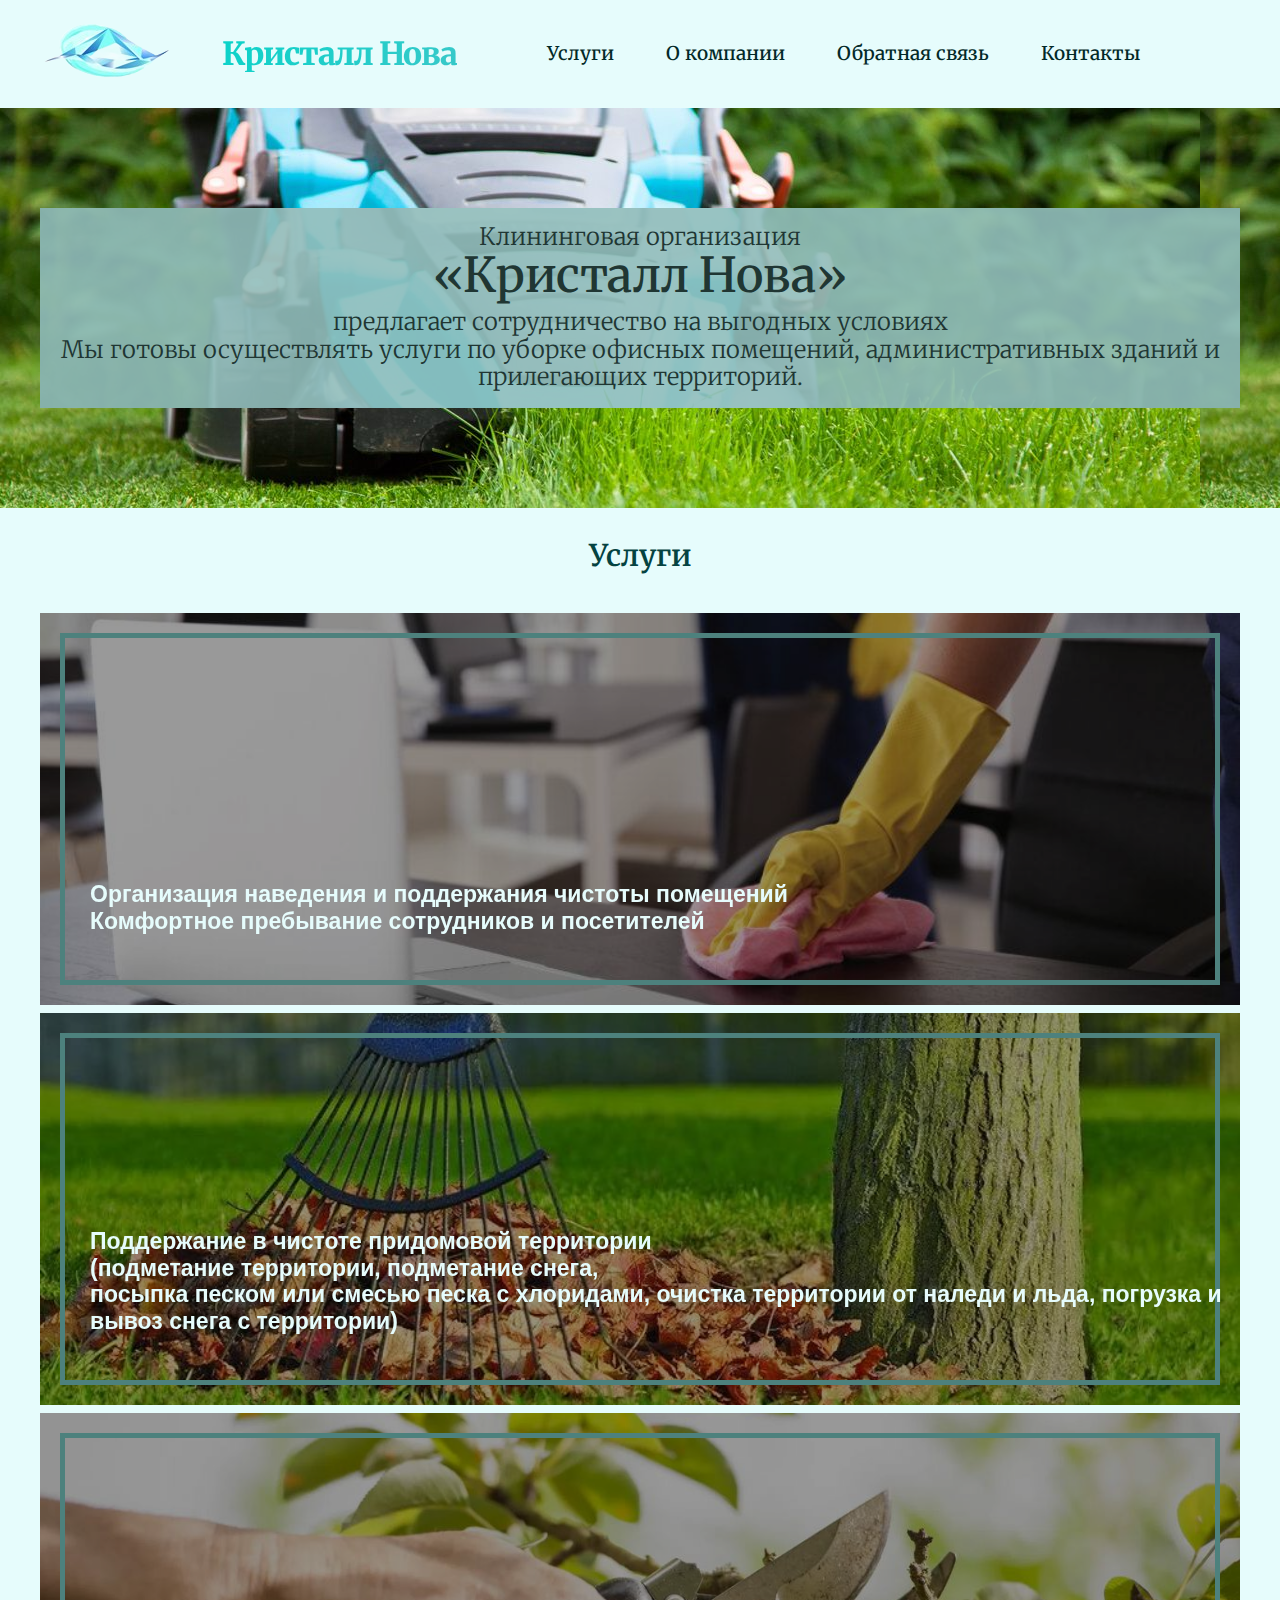
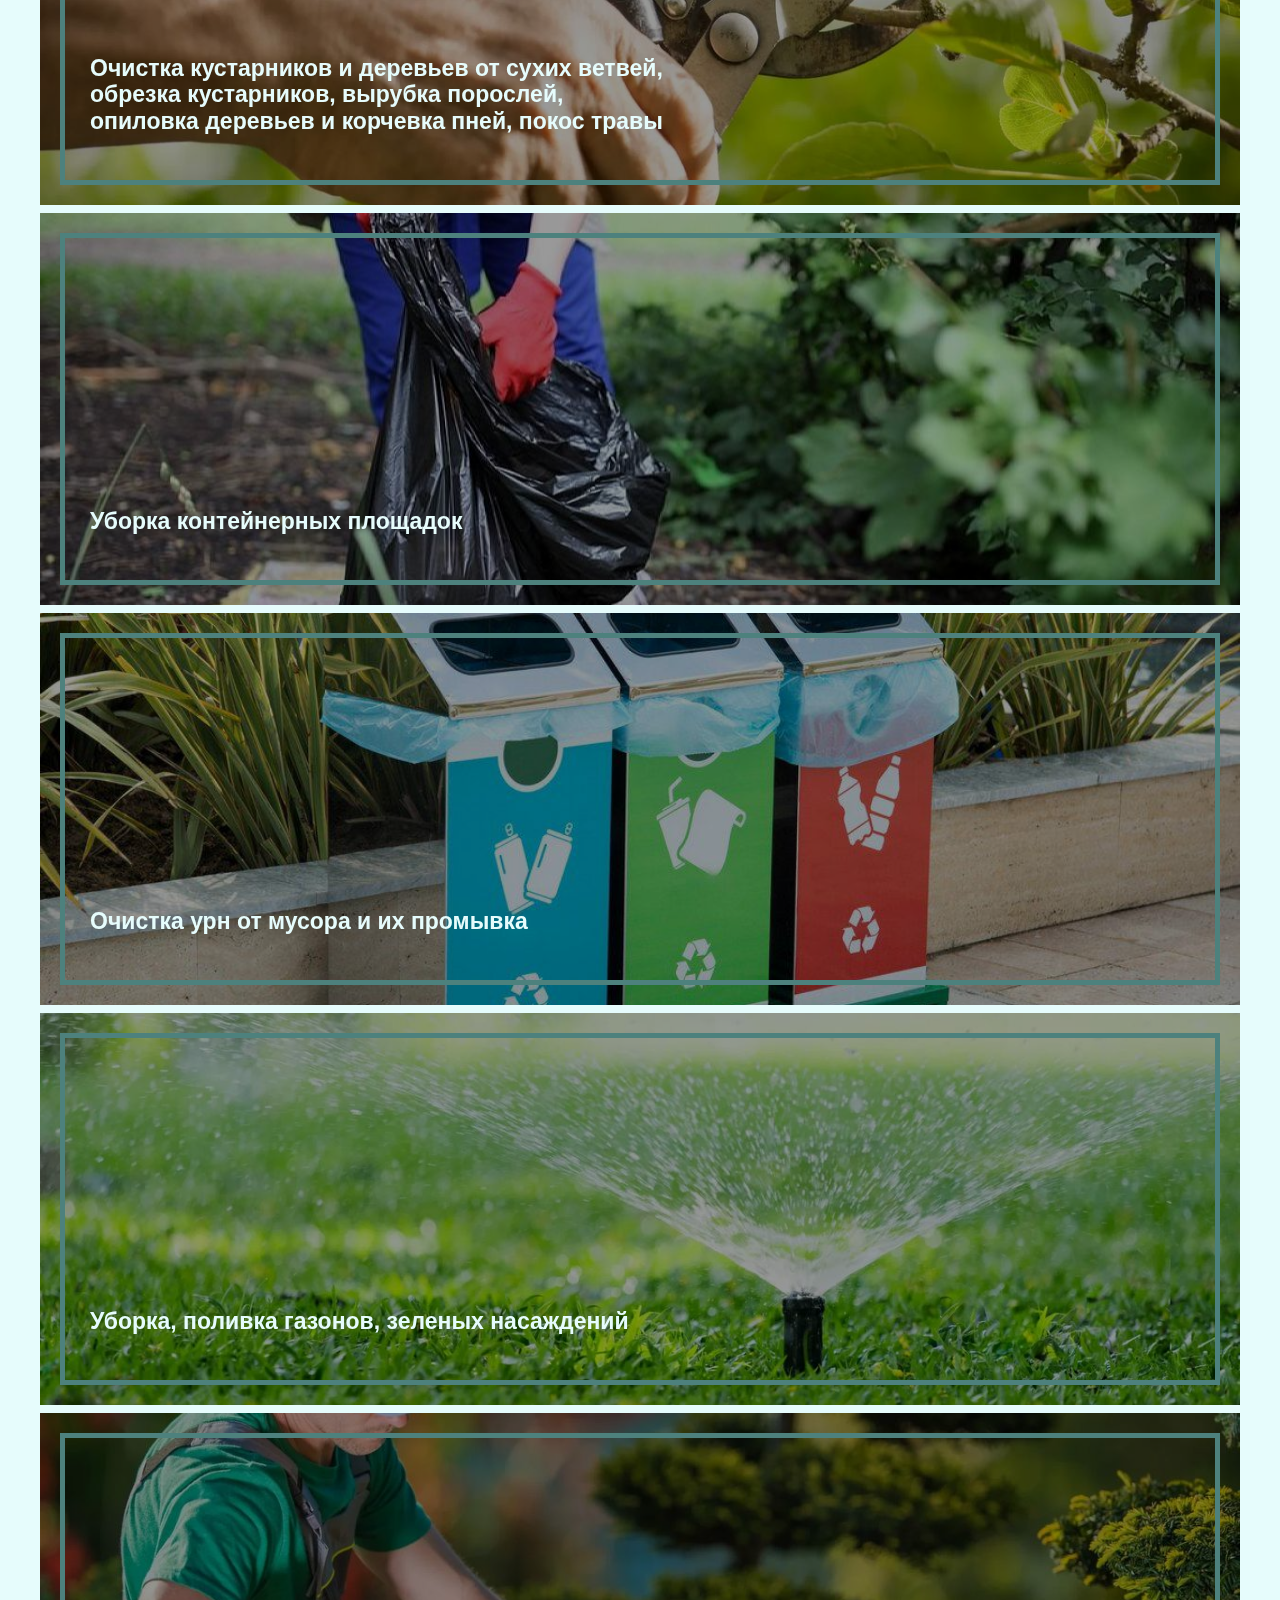
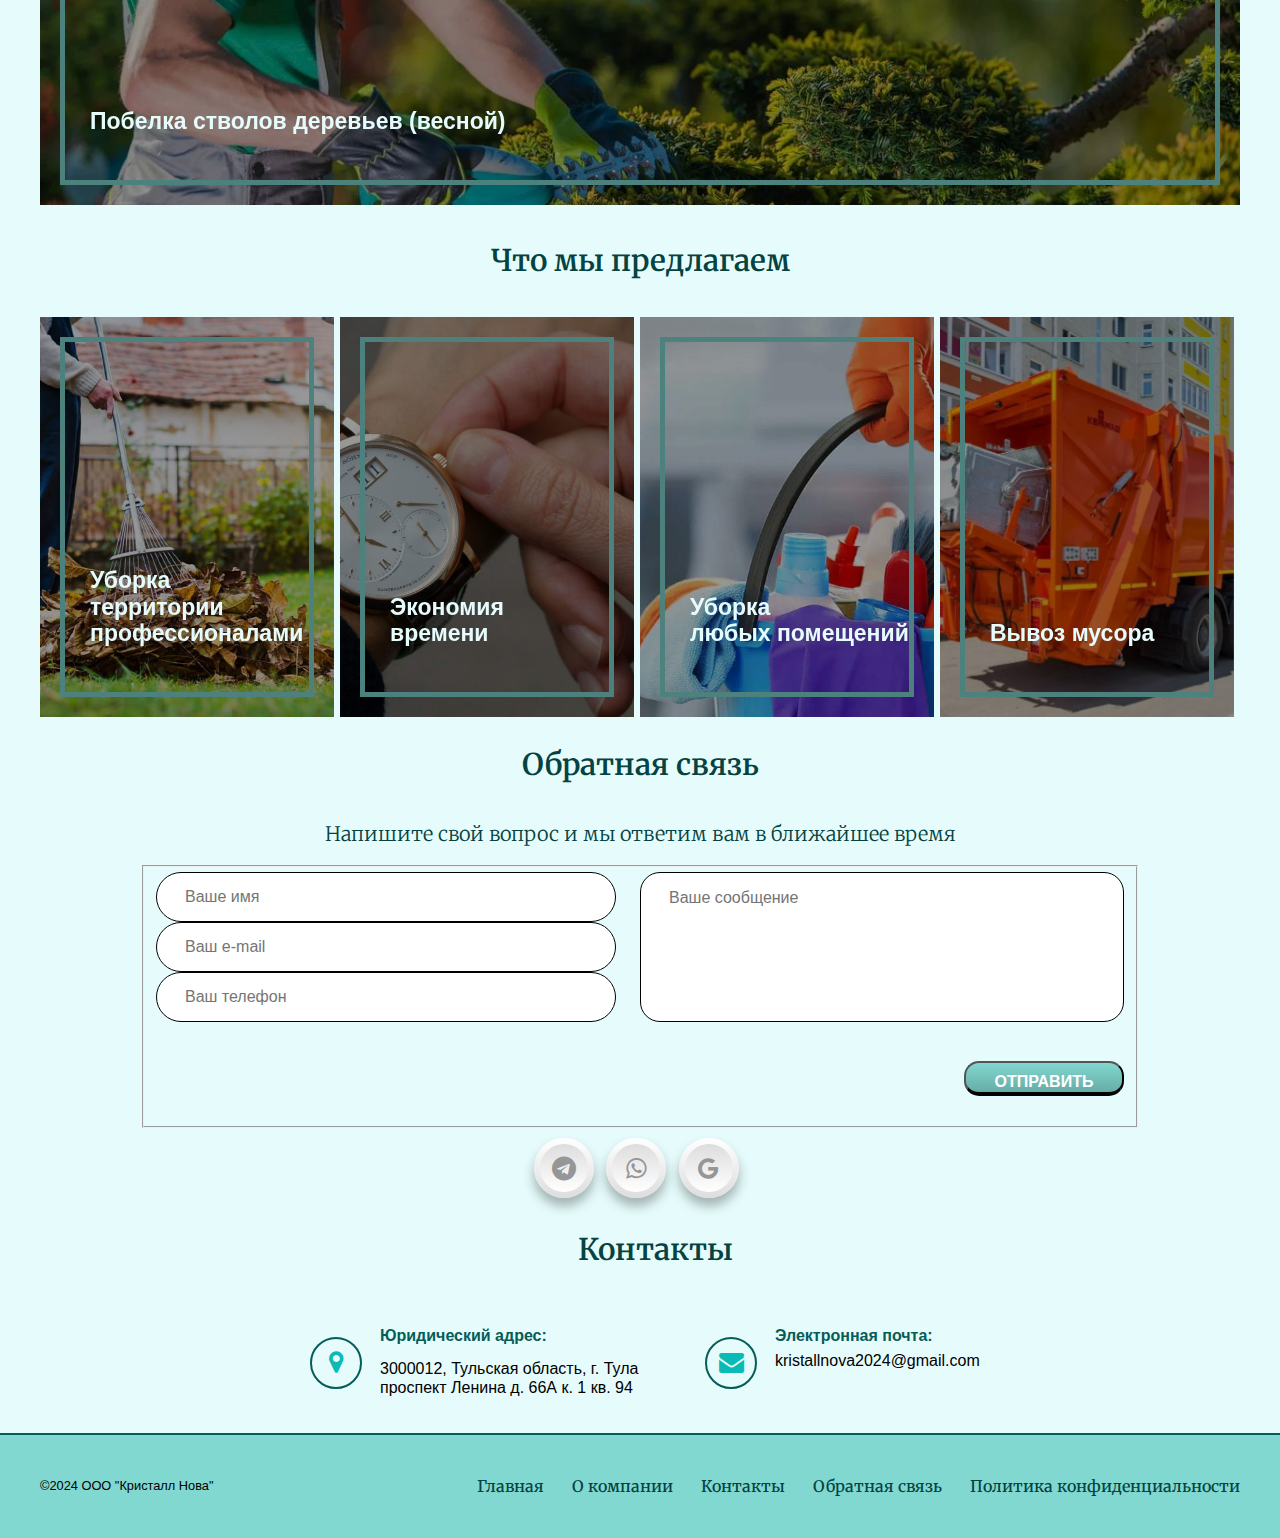
<file: index.html>
<!DOCTYPE html>
<html lang="ru">
    <head>
      <meta charset="UTF-8">
      <meta name="yandex-verification" content="ba667c4dad8e1fdb" />
      <link rel="stylesheet" href="css/normalize.css">
      <link rel="stylesheet" href="css/style.css">
      <link rel="icon" href="/favicon.ico" type="image/x-icon">
      <link rel="shortcut icon" href="/favicon.ico" type="image/x-icon">
      <!-- Yandex.Metrika counter -->
      <script type="text/javascript" >
         (function(m,e,t,r,i,k,a){m[i]=m[i]||function(){(m[i].a=m[i].a||[]).push(arguments)};
         m[i].l=1*new Date();
         for (var j = 0; j < document.scripts.length; j++) {if (document.scripts[j].src === r) { return; }}
         k=e.createElement(t),a=e.getElementsByTagName(t)[0],k.async=1,k.src=r,a.parentNode.insertBefore(k,a)})
         (window, document, "script", "https://mc.yandex.ru/metrika/tag.js", "ym");
    
         ym(97141827, "init", {
              clickmap:true,
              trackLinks:true,
              accurateTrackBounce:true,
              webvisor:true
         });
      </script>
      <noscript><div><img src="https://mc.yandex.ru/watch/97141827" style="position:absolute; left:-9999px;" alt="" /></div></noscript>
      <!-- /Yandex.Metrika counter -->
      <title>
        Кристалл Нова
      </title>
    </head>
    <body>
      <header class="header">
        <div class="container flex header-container">
          <img src="img/logo.png" class="header-logo" alt="Logo">
          <div class="header-text flex">
            Кристалл Новa
          </div>
          <nav class="header-nav">
            <ul class="header-list list-reset">
              <li class="header-list-item">
                <a href="#services" class="header-link">
                  Услуги
                </a>
              </li>
              <li class="header-list-item">
                <a href="#about" class="header-link">
                  О компании
                </a>
              </li>
              <li class="header-list-item">
                <a href="#feedback" class="header-link">
                  Обратная связь
                </a>
              </li>
              <li class="header-list-item">
                <a href="#contacts" class="header-link">
                  Контакты
                </a>
              </li>
            </ul>
          </nav>
        </div>
      </header>
      <main class="main">
        <section id="hero" class="hero section-offset">
          <div class="container">
            <div class="hero">
              <p class="hero-subtitle">Клининговая организация</p>
              <h1 class="hero-title">«Кристалл Нова»</h1>
              <p class="hero-descr">предлагает сотрудничество на выгодных условиях<br>Мы готовы осуществлять услуги по уборке офисных  помещений, административных зданий и прилегающих территорий.</p>
               <div class="hero-bar"></div>
            </div>
          </div>
        </section>
        <section id="services" class="services section-offset">
            <h2 class="section-title services-title">
              Услуги
            </h2>
        <div class="serv-row container">
          <div class="serv-card">
            <div class="serv-cover item1">
              <h1>
                Организация наведения и поддержания чистоты помещений
                <br>Комфортное пребывание сотрудников и посетителей
              </h1>
            </div>
          </div>
          <div class="serv-card">
            <div class="serv-cover item2">
              <h1>
                Поддержание в чистоте придомовой территории<br>(подметание территории, подметание снега,<br>посыпка песком или смесью песка с хлоридами, очистка территории от наледи и льда, погрузка и вывоз снега с территории)
              </h1>
            </div>
          </div>
          <div class="serv-card">
            <div class="serv-cover item3">
              <h1>
                Очистка кустарников и деревьев от сухих ветвей,<br>обрезка кустарников, вырубка порослей,<br>опиловка деревьев и корчевка пней, покос травы
              </h1>
            </div>
          </div>
          <div class="serv-card">
            <div class="serv-cover item4">
              <h1>
                Уборка контейнерных площадок
              </h1>
            </div>
          </div>
          <div class="serv-card">
            <div class="serv-cover item5">
              <h1>
                Очистка урн от мусора и их промывка
              </h1>
            </div>
          </div>
          <div class="serv-card">
            <div class="serv-cover item6">
              <h1>
                Уборка, поливка газонов, зеленых насаждений
              </h1>
            </div>
          </div>
          <div class="serv-card">
            <div class="serv-cover item7">
              <h1>
                Побелка стволов деревьев (весной)
              </h1>
            </div>
          </div>
        </div>
      </section>
        <section class="garant section-offset" id="about">
          <h2 class="section-title garant-title">
            Что мы предлагаем
          </h2>
          <div class="row container flex">
            <div class="card">
              <div class="cover item-a">
                <h1>Уборка<br>территории<br>профессионалами</h1>
                <div class="card-back">
                  <p>
                    Заключить Договор на уборку, в котором будут учтены<br>все Ваши требования и пожелания,<br>перечислены помещения и территории, в которых должна производиться уборка,<br>к какому времени она будет заканчиваться, какие дополнительные услуги предоставляются, и с какой периодичностью.
                  </p>
                </div>
              </div>
            </div>
            <div class="card">
              <div class="cover item-b">
                <h1>Экономия<br>времени</h1>
                <div class="card-back">
                  <p>
                    Мы разработаем технологию уборки именно Ваших помещений и территорий, подберем необходимые профессиональные<br>моющие средства, инвентарь и оборудование.<br>Подберем и обучим необходимое количество персонала.<br>Будем постоянно контролировать качество оказываемых нами услуг.
                  </p>
                </div>
              </div>
            </div>
            <div class="card">
              <div class="cover item-c">
                <h1>Уборка<br>любых помещений</h1>
                <div class="card-back">
                  <p>
                    Для оказания услуг мы располагаем необходимым инвентарем, расходными материалами, оборудованием<br>и специализированной техникой, укомплектованной водительским составом,<br>необходимой дорожно-коммунальной техникой, техникой по санитарному содержанию, техническими, материальными и кадровыми ресурсами.
                  </p>
                </div>
              </div>
            </div>
            <div class="card">
              <div class="cover item-d">
                <h1>Вывоз мусора</h1>
                <div class="card-back">
                  <p>
                    При оказании услуг мы гарантируем соблюдение правил пожарной безопасности, требований производственных инструкций, техники безопасности, нормативно-технические требования, Санитарных норм и правил, Стандартов и других, действующих законодательных и нормативно-технических документов
                  </p>
                </div>
              </div>
            </div>
          </div>
        </section>
        <section id="feedback" class=" section-offset">
          <div class="container">
            <h2 class="section-title feedback-title">
              Обратная связь
            </h2>
            <p class="section-descr feedback-descr">Напишите свой вопрос и мы ответим вам в ближайшее время</p>
            <form action="mailto:kristallnova2024@gmail.com" method="POST" enctype="text/plain" class="feedback">
              <fieldset>
                <div class="form-top">
                  <div class="form-left flex">
                    <input class="form-input" type="text" required maxlength="20" name="name" placeholder="Ваше имя">
                    <input class="form-input" type="email" required name="e-mail" placeholder="Ваш e-mail">
                    <input class="form-input" type="tel" required name="phone" placeholder="Ваш телефон">
                  </div>
                  <div class="form-right">
                    <textarea class="form-textarea flex" required name="feedback" placeholder="Ваше сообщение"></textarea>
                  </div>
                </div>
                <div class="form-bottom flex">
                  <div class="form-wrapper flex">
                    <button type="submit" class="button button-reset form-button">ОТПРАВИТЬ</button>
                  </div>
                </div>
              </fieldset>
            </form>
            <ul class="social-icons">
              <li><a href="#"><i class="fa fa-telegram"></i></a></li>
              <li><a href="https://wa.me/89102925150"><i class="fa fa-whatsapp"></i></a></li>
              <li><a href="mailto:kristallnova2024@gmail.com"><i class="fa fa-google"></i></a></li>
          </ul>
          </div>
        </section>
        <section id="contacts" class="contacts section-offset container">
          <div class="container">
            <h2 class="section-title contacts-title">Контакты</h2>
            <div class="contacts-sect flex">
              <div class="contacts-item flex">
                <div class="ico-wrap">
                  <i class="fa fa-map-marker ico-contact"></i>
                </div>
                <div class="meanous-andscoev">
                  <h4 class="aio-icon-title">Юридический адрес:</h4>
                  <div class="aio-icon-description">
                    <p class="contacts-item-text aio-icon-description">
                      3000012, Тульская область, г. Тула
                      <br>проспект Ленина  д. 66А к. 1 кв. 94
                    </p>
                  </div>
                </div>
              </div>
              <div class="contacts-item flex">
                <div class="ico-wrap">
                  <i class="fa fa-envelope ico-contact"></i>
                </div>
                <div class="meanous-andscoev">
                  <h4 class="aio-icon-title">Электронная почта:</h4>
                  <div class="aio-icon-description">
                    <a href="mailto:alina.dobershtein@gmail.com" class="contacts-item-links">
                      kristallnova2024@gmail.com
                    </a>
                  </div>
                </div>
              </div>
              <!-- <div class="contacts-item flex">
                <div class="ico-wrap">
                  <i class="fa fa-phone ico-contact"></i>
                </div>
                <div class="meanous-andscoev">
                  <h4 class="aio-icon-title">Телефон:</h4>
                  <div class="aio-icon-description">
                    <a href="tel:+7910292515" class="contacts-item-links">
                      +7 (910) 292-51-5
                    </a>
                  </div>
                </div>
              </div>
            </div>
          </div> -->
        </section>
      </main>
      <footer class="footer section-offset">
        <div class="container flex footer-container">
          <div class="footer-left flex">
            <small class="footer-copy">
              ©2024 ООО "Кристалл Нова"
            </small>
          </div>
          <div class="footer-right flex">
            <nav class="footer-nav">
              <ul class="list-reset footer-list flex">
                <li class="footer-item">
                  <a href="#hero" class="footer-link">
                    Главная
                  </a>
                </li>
                <li class="footer-item">
                  <a href="#about" class="footer-link">
                    О компании
                  </a>
                </li>
                <li class="footer-item">
                  <a href="#contacts" class="footer-link">
                    Контакты
                  </a>
                </li>
                <li class="footer-item">
                  <a href="#feedback" class="footer-link">
                    Обратная связь
                  </a>
                </li>
                <li class="footer-item">
                  <a href="#" target="_blank" class="footer-link">
                    Политика конфиденциальности
                  </a>
                </li>
              </ul>
            </nav>
          </div>
        </div>
      </footer>
    </body>
</html>
</file>
<file: css/style.css>
@import url('https://maxcdn.bootstrapcdn.com/font-awesome/4.7.0/css/font-awesome.min.css');
@import url('https://fonts.googleapis.com/css2?family=Merriweather:ital,wght@0,300;0,400;0,700;0,900;1,300;1,400;1,700;1,900&display=swap');

:root{
  --transition-time: 2.3s;
}

html {
  box-sizing: border-box;
  background-color: #e6fcfc;
}

a {
  color: inherit;
  text-decoration: none;
}

img {
  max-width: 100%;
}

body {
  min-width: 1200px;
  font-family: 'font', sans-serif;
}

/* glob */
.list-reset {
  margin: 0;
  padding: 0;
  list-style: none;
}

.btn-reset {
  padding: 0;
  border: none;
  background-color: transparent;
  cursor: pointer;
}

.flex {
  display: flex;
}

.container {
  width: 1200px;
  padding: 0 15px;
  margin: 0 auto;
}

.section-title {
  margin: 0;
  margin-bottom: 40px;
  font-family: "Merriweather", serif;
  font-size: 30px;
  font-weight: 600;
  font-style: normal;
  color: #044341;
}

.section-descr {
  margin: 0;
  margin-bottom: 50;
}

.section-offset {
  padding-top: 87;
  padding-bottom: 160;
}

/* header  */
.header {
  padding: 10px 0;
}

.header-container {
  align-items: center;
}

.header-logo {
  margin-right: auto;
}

.header-text {
	background: linear-gradient(-45deg, #06615e, #0ABAB5, #35c9c9, #09d3c9);
  margin-right: 90px;
	background-size: 300%;
	font-family: "Merriweather", serif;
	font-weight: 800;
	font-size: 2em;
	letter-spacing: -1px;
	background-clip: text;
	-webkit-text-fill-color: transparent;
	animation: animated_text 10s ease-in-out infinite;
	-moz-animation: animated_text 10s ease-in-out infinite;
	-webkit-animation: animated_text 10s ease-in-out infinite;
}

@keyframes animated_text {
	0% { background-position: 0px 50%; }
	50% { background-position: 100% 50%; }
	100% { background-position: 0px 50%; }
}

.header-nav {
  margin-right: 100px;
}

.header-list {
  display: flex;
  flex-direction: row;
  align-items: flex-end;
  justify-content: space-around;
  width: 100%;
}

.header-list a{
  color: #022928;
  position: relative;
  padding: 4px 0;
  font-family: "Merriweather", serif;
  font-size: 19px;
  font-weight: 505;
  font-style: normal;
}

.header-list a::before{
  content: "";
  width: 100%;
  height: 4px;
  position: absolute;
  left: 0;
  bottom: 0;
  background: #0ABAB5;
  transition: 0.5s transform ease;
  transform: scale3d(0,1,1);
  transform-origin: 0 50%;
}

.header-list a:hover::before{
  transform: scale3d(1,1,1);
}

.header-list a::before{
  transform-origin: 50% 50%;
  background: #0ABAB5;
}

.header-list-item:not(:last-child) {
  margin-right: 52px;
}

/* hero  */
.hero {
  padding: 100px 0;
  background-image: url(../img/hero.jpg);
  text-align: center;
  margin: 0 auto;
  position: relative;
  color: rgb(32, 54, 51);
}

.hero-content {
  max-width: 100%;
}

.hero-subtitle{
  font-size: 1.5em;
  margin: auto;
  position: absolute;
  top: 15px;
  left: 0;
  right: 0;
  bottom: 0;
  z-index: 1;
  font-family: "Merriweather", serif;
  font-weight: 300;
  font-style: normal;
}

.hero-title {
  top: 1px;
  font-size: 3em;
  margin: auto;
  position: absolute;
  top: 40px;
  left: 0;
  right: 0;
  bottom: 0;
  z-index: 1;
  font-family: "Merriweather", serif;
  font-weight: 505;
  font-style: normal;
}

.hero-descr{
  font-size: 1.5em;
  margin: auto;
  position: absolute;
  top: 100px;
  left: 0;
  right: 0;
  bottom: 0;
  z-index: 1;
  font-family: "Merriweather", serif;
  font-weight: 300;
  font-style: normal;
}

.hero-img{
  width: 100%;
}

.hero-bar{
  width: 100%;
  height: 200px;
  background: rgb(145, 190, 187);;
  opacity: 0.9;
  position: absolute;
  left: 0;
  top: 0px;
}

/* services  */

.services-title {
  margin-top: 30px;
  text-align: center;
}

.services-items {
  flex-direction: column;
  justify-content: space-around;
  align-items: stretch;
  flex-wrap: wrap;
}

.services-item {
  width: 100%;
  height: 300px;
  flex-direction: column;
}

--transition-time: 2.3s;

.serv-row{
  align-items: center;
  height: 100vh;
}

.serv-card{
  height: 400px;
  width: 100%;
  perspective: 1200px;
  }

.serv-cover{
  position: absolute;
  height: 98%;
  width: 100%;
  transform-style: preserve-3d;
  background-size: cover;
  background-position: center center;
  background-repeat: no-repeat;
  &:before{
    content: '';
    position: absolute;
    border: 5px solid rgb(129, 216, 208);
    top:20px;
    left:20px;
    right:20px;
    bottom:20px;
    z-index: 2;
    transform-style: preserve-3d;
    transform: translateZ(0px);
  }
  &:after{
    content: '';
    position: absolute;
    top:0px;
    left:0px;
    right:0px;
    bottom:0px;
    z-index: 2;
    transition: ease all 1.3s;
    background: rgba(0,0,0,.4);
  }
}

.serv-card h1 {
  transform: translateZ(100px);
}

.serv-card a {
  transform: translateZ(-60px) rotatey(-180deg);
}

.item1 {
  background-image: url(../img/5.jpg);
}

.item2{
  background-image: url(../img/6.jpg);
}

.item3 {
  background-image: url(../img/11.jpg);
}

.item4{
  background-image: url(../img/7.jpg);
}

.item5{
  background-image: url(../img/8.jpg);
}

.item6{
  background-image: url(../img/9.jpg);
}

.item7{
  background-image: url(../img/10.jpg);
}

.serv-cover h1 {
  font-weight: 800;
  position: absolute;
  bottom: 55px;
  left: 50px;
  color: #e6fcfc;
  transform-style: preserve-3d;
  z-index:3;
  font-size: 23px;
  transform: translateZ(0px);
}

/* garant */
--transition-time: 2.3s;

.row{
  align-items: center;
  height: 100vh;
}

.card{
  height: 400px;
  width: 100%;
  transition: ease all var(--transition-time);
  perspective: 1200px;
  &:hover{
    .cover{
      transform: rotateX(0deg) rotateY(-180deg);
      &:before{
        transform: translateZ(30px);
      }
      &:after{
        background-color: black;
      }
    }
  }

  .cover{
    position: absolute;
    height: 100%;
    width: 98%;
    transform-style: preserve-3d;
    transition: ease all var(--transition-time);
    background-size: cover;
    background-position: center center;
    background-repeat: no-repeat;
    &:before{
      content: '';
      position: absolute;
      border: 5px solid rgb(129, 216, 208);
      top:20px;
      left:20px;
      right:20px;
      bottom:20px;
      z-index: 2;
      transition: ease all var(--transition-time);
      transform-style: preserve-3d;
      transform: translateZ(0px);
    }
    &:after{
      content: '';
      position: absolute;
      top:0px;
      left:0px;
      right:0px;
      bottom:0px;
      z-index: 2;
      transition: ease all 1.3s;
      background: rgba(0,0,0,.4);
    }
  }
}

.card h1 {
  transform: translateZ(100px);
}

.card a {
  transform: translateZ(-60px) rotatey(-180deg);
}

.item-a {
  background-image: url(../img/1.jpg);
}

.item-b{
  background-image: url(../img/2.jpg);
}

.item-c {
  background-image: url(../img/3.jpg);
}

.item-d{
  background-image: url(../img/4.jpg);
}

.cover h1 {
  font-weight: 700;
  position: absolute;
  bottom: 55px;
  left: 50px;
  color: #e6fcfc;
  transform-style: preserve-3d;
  transition: ease all var(--transition-time);
  z-index:3;
  font-size: 23px;
  transform: translateZ(0px);
}

.card-back{
  position: absolute;
  height: 100%;
  width: 100%;
  background: rgb(129, 216, 208);
  transform-style: preserve-3d;
  transition: ease all var(--transition-time);
  transform: translateZ(-1px);
  display: flex;
  align-items: center;
  justify-content: center;
}

.card-back p {
  padding: 20px;
  text-align: center;
  color: #040000;
  transform: translateZ(-1px) rotatey(-180deg);
}

.garant-title {
  text-align: center;
  margin-top: 30px;
}


/* feedback  */

.feedback {
  padding-left: 100px;
  padding-right: 100px;
}

.feedback-title {
  text-align: center;
  margin-top: 30px;
}

.feedback-descr {
  text-align: center;
  margin-bottom: 20px;
  font-family: "Merriweather", serif;
  font-size: 20px;
  font-weight: 300;
  font-style: normal;
  color: #044341;
}

.form-input {
  border: 1px solid;
  border-radius: 50px;
  box-sizing: border-box;
  padding: 16px 28px;
  width: 95%;
  height: 50px;
}

.form-textarea {
  border: 1px solid;
  border-radius: 20px;
  box-sizing: border-box;
  padding: 16px 28px;
  width: 100%;
  height: 100%;
  resize: none;
}

.form-top {
  display: flex;
  justify-content: space-between;
  margin-bottom: 19px;
}

.form-left {
  width: 50%;
  flex-direction: column;
  justify-content: space-between;
}

.form-right {
  width: 50%;
}

.form-bottom {
  justify-content: flex-end;
}

.form-wrapper {
  align-items: center;
}

.button {
  margin:20px auto;
color: #FFFFFF;
display: block;
font:bold 16px arial;
height: 35px;
line-height: 35px;
text-align: center;
text-decoration: none;
width: 160px;
  background: linear-gradient(to bottom, rgb(129, 216, 208), rgb(76, 128, 122)) repeat scroll 0 0 / 100% 200% rgba(0, 0, 0, 0);
transition: all 0.5s linear 0s;
  border-bottom: 4px solid #020303;
}

.button:hover,.bot2:focus{
background-position: 0 -102%;
}

.form-button {
  border-radius: 15px;
}

.social-icons {
  padding-left: 480px;
  list-style: none;
  margin: 10px;
}
.social-icons li {
  display: inline-block;
  position: relative;
}
.social-icons li a {
  width: 60px;
  height: 60px;
  display: inline-block;
  text-align: center;
  margin: 0 4px;
  border-radius: 50%;
  padding: 6px;
  box-sizing: border-box;
  text-decoration:none;
  box-shadow: 0 8px 12px rgba(0,0,0,0.3);
  background: linear-gradient(0deg, #ddd, #fff);
  transition: .5s;
}
.social-icons li a:hover {
  box-shadow: 0 2px 5px rgba(0,0,0,0.3);
  color: #000;
}
.social-icons li a i {
  display: block;
  background: linear-gradient(0deg, #fff, #ddd);
  border-radius: 50%;
  padding: 12px;
  font-size: 24px;
  color: #969696;
  transition: .5s;
  width: 24px;
  height: 24px;
  position: absolute;
  box-sizing: content-box;
}

.social-icons li a:hover i {
  color: #337AB7;
}

.social-icons li a img {
  width: 24px;
  height: 24px;
}

/* contacts  */

.contacts-sect {
  padding-left: 250px;
}

.contacts-title {
  margin-top: 30px;
  text-align: center;
}

.contacts-item {
  flex-direction: row;
  width: 370px;
  margin-bottom: 20px;
}

.contacts-item:not(:nth-child(6n)) {
  margin-right: 25px;
}

.ico-wrap {
  color: #0ABAB5;
  width: 48px;
  height: 48px;
  margin: 30px 18px 5px 5px;
  text-align: center;
  font-size: 25px;
  border: 2px solid #065c59;
  float: left;
  border-radius: 30px;
}

.ico-contact {
  line-height: 1.9 !important;
}

.aio-icon-title {
  font-size: 16px;
  color: #065c59;
  line-height: 1;
  margin-bottom: 8px;
}

/* footer */
.footer {
  border-top: 2px solid #065c59;
  padding: 42px 0;
  background-color: rgb(129, 216, 208);
}

.footer-container {
  align-items: center;
  justify-content: space-between;
}

.footer-left, .footer-right {
  align-items: center;
}

.footer-item:not(:last-child) {
  margin-right: 28px;
}

.footer-list a{
  font-size: 1em;
  color: #033b3a;
  text-decoration: none;
  transition: color 0.1s ease-out;
  text-align: center;
  padding: 4px 0;
  font-family: "Merriweather", serif;
  font-weight: 500;
  font-style: normal;
  color: #044341;
}

.footer-list a:hover {
  color: rgba(255,255,255,0.5);
}
</file>
